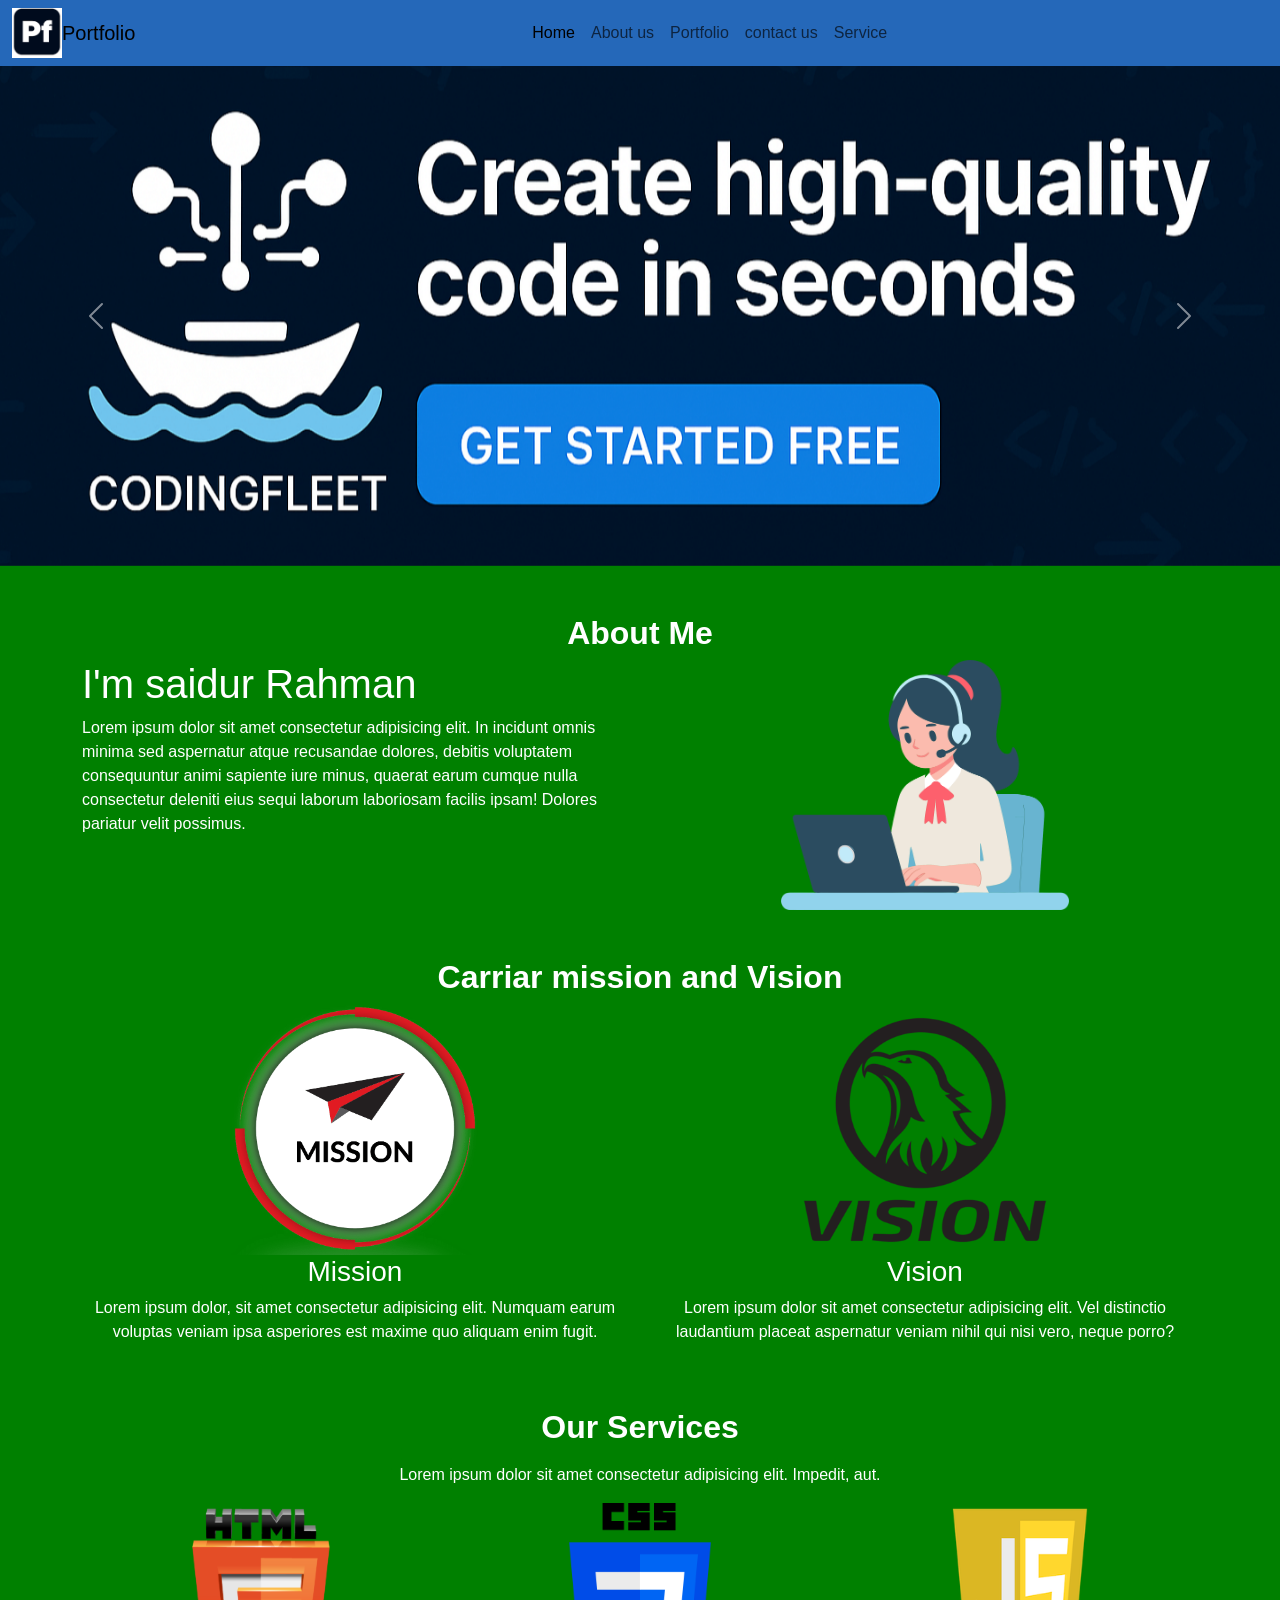
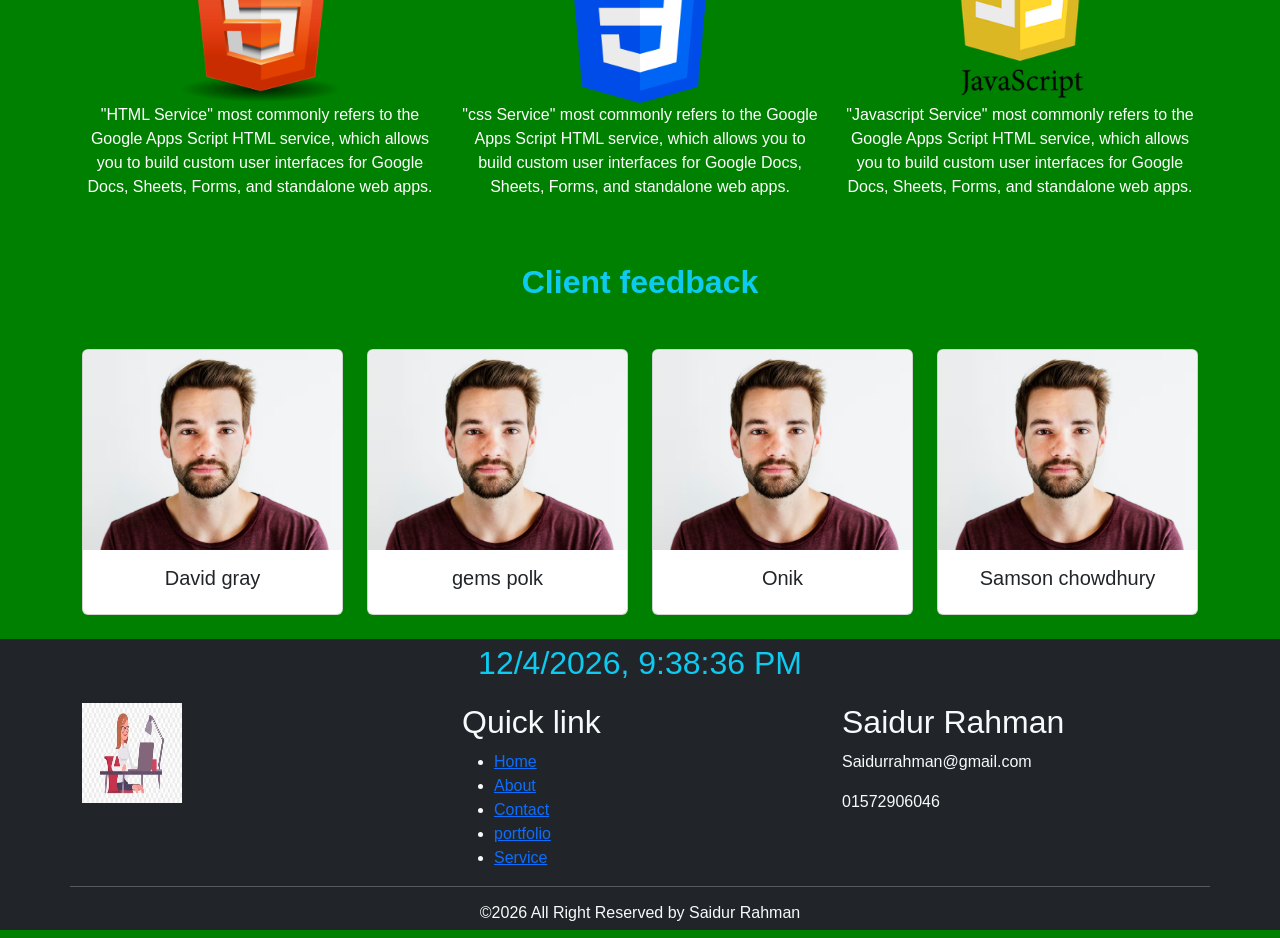
<file: portfolio/job2/index.html>
<!DOCTYPE html>
<html lang="en">

<head>
  <meta charset="UTF-8">
  <meta name="viewport" content="width=device-width, initial-scale=1.0">
  <link rel="stylesheet" href="bootstrap-5.3.8-dist/css/bootstrap.min.css">
  <link rel="stylesheet" href="style.css">

  <link rel="shortcut icon" href="./img/logo.jpg" type="image/x-icon">

  <title>Portfolio</title>
</head>

<body>
  <!-- navbar start  -->

  <header class="sticky-top">
    <nav class="navbar navbar-expand-lg ">
      <div class="container-fluid">
        <img src="./img/logo.jpg" height="50px" width="50px" alt="">
        <a class="navbar-brand" href="#">Portfolio</a>
        <button class="navbar-toggler" type="button" data-bs-toggle="collapse" data-bs-target="#navbarSupportedContent"
          aria-controls="navbarSupportedContent" aria-expanded="false" aria-label="Toggle navigation">
          <span class="navbar-toggler-icon"></span>
        </button>
        <div class="collapse navbar-collapse" id="navbarSupportedContent">
          <ul class="navbar-nav mx-auto mb-2 mb-lg-0">
            <li class="nav-item">
              <a class="nav-link active" aria-current="page" href="index.html">Home</a>
            </li>
            <li class="nav-item">
              <a class="nav-link" href="about.html">About us</a>
            </li>
            <li class="nav-item">
              <a class="nav-link" href="portfolio.html">Portfolio</a>
            </li>
            <li class="nav-item">
              <a class="nav-link" href="contact.html">contact us</a>
            </li>
            <li class="nav-item">
              <a class="nav-link" href="service.html">Service</a>
            </li>

          </ul>

        </div>
      </div>
    </nav>
  </header>
  <!-- carosel start -->
  <section>
    <div id="carouselExample" class="carousel slide">
      <div class="carousel-inner">
        <div class="carousel-item active">
          <img src="./img/banner3.jpg" class="d-block w-100" alt="...">
        </div>
        <div class="carousel-item">
          <img src="./img/banner2.jpg" class="d-block w-100" alt="...">
        </div>
        <div class="carousel-item">
          <img src="./img/banner1.jpg" class="d-block w-100" alt="...">
        </div>
      </div>
      <button class="carousel-control-prev" type="button" data-bs-target="#carouselExample" data-bs-slide="prev">
        <span class="carousel-control-prev-icon" aria-hidden="true"></span>
        <span class="visually-hidden">Previous</span>
      </button>
      <button class="carousel-control-next" type="button" data-bs-target="#carouselExample" data-bs-slide="next">
        <span class="carousel-control-next-icon" aria-hidden="true"></span>
        <span class="visually-hidden">Next</span>
      </button>
    </div>
  </section>
  <!-- About me -->
  <section class="my-5 text-white">
    <div class="container text-center">
      <h2 class="text-center text-white fw-bolder"> About Me</h2>
      <div class="row">
        <div class="col text-start">
          <h1>I'm saidur Rahman</h1>
          <p>Lorem ipsum dolor sit amet consectetur adipisicing elit. In incidunt omnis minima sed aspernatur atque
            recusandae dolores, debitis voluptatem consequuntur animi sapiente iure minus, quaerat earum cumque nulla
            consectetur deleniti eius sequi laborum laboriosam facilis ipsam! Dolores pariatur velit possimus.</p>

        </div>
        <div class="col">
          <img src="./img/p.png" height="250px" alt="">
        </div>
      </div>
    </div>

  </section>
  <!-- carriar mision and vision -->
  <section class="my-5 text-white">
    <div class="container text-center">
      <h2 class="text-center text-white fw-bolder">Carriar mission and Vision</h2>
      <div class="row">
        <div class="col ">
          <img src="./img/mision.png" height="250px" alt="">
          <h3>Mission</h3>
          <p>Lorem ipsum dolor, sit amet consectetur adipisicing elit. Numquam earum voluptas veniam ipsa asperiores est
            maxime quo aliquam enim fugit.</p>

        </div>
        <div class="col">
          <img src="./img/vision.png" height="250px" alt="">
          <h3>Vision</h3>
          <p>Lorem ipsum dolor sit amet consectetur adipisicing elit. Vel distinctio laudantium placeat aspernatur
            veniam nihil qui nisi vero, neque porro?</p>
        </div>
      </div>
    </div>

  </section>

  <!-- service list -->

  <section class="text-white my-5">
    <div class="container text-center">
      <h2 class="text-center text-white fw-bolder ">Our Services</h2>
      <p class="my-3">Lorem ipsum dolor sit amet consectetur adipisicing elit. Impedit, aut.</p>
      <div class="row">
        <div class="col">
          <img src="./img/html.png" height="200px" alt="">
          <p>"HTML Service" most commonly refers to the Google Apps Script HTML service, which allows you to build
            custom user interfaces for Google Docs, Sheets, Forms, and standalone web apps.
          </p>
        </div>
        <div class="col">
          <img src="./img/css.png" height="200px" alt="">
          <p>"css Service" most commonly refers to the Google Apps Script HTML service, which allows you to build custom
            user interfaces for Google Docs, Sheets, Forms, and standalone web apps.
          </p>
        </div>
        <div class="col">
          <img src="./img/js.png" height="200px" alt="">
          <p> "Javascript Service" most commonly refers to the Google Apps Script HTML service, which allows you to
            build custom user interfaces for Google Docs, Sheets, Forms, and standalone web apps. </p>

        </div>
      </div>
    </div>
  </section>
  <!-- client feedback -->
  <section class="text-white">
    <div class="container my-4">
      <h2 class="text-center fs-2 text-info my-5 fw-bolder">Client feedback</h2>
      <div class="row">
        <div class="col-12 col-md-6 col-lg-3">
          <div class="card">
            <img src="./img/feedback.jpg" height="200px" class="card-img-top" alt="..." />
            <div class="card-body">
              <h5 class="card-title text-center">David gray</h5>
              <p class="card-text text-center">
                <i class="fa-regular fa-star"></i><i class="fa-regular fa-star"></i><i class="fa-regular fa-star"></i><i
                  class="fa-regular fa-star"></i>
              </p>
            </div>
          </div>
        </div>
        <div class="col-12 col-md-6 col-lg-3">
          <div class="card">
            <img src="./img/feedback.jpg" height="200px" class="card-img-top" alt="..." />
            <div class="card-body">
              <h5 class="card-title text-center">gems polk</h5>
              <p class="card-text">
                <i class="fa-regular fa-star"></i><i class="fa-regular fa-star"></i><i class="fa-regular fa-star"></i><i
                  class="fa-regular fa-star"></i>
              </p>
            </div>
          </div>
        </div>
        <div class="col-12 col-md-6 col-lg-3">
          <div class="card">
            <img src="./img/feedback.jpg" height="200px" class="card-img-top" alt="..." />
            <div class="card-body">
              <h5 class="card-title text-center">Onik</h5>
              <p class="card-text">
                <i class="fa-regular fa-star"></i><i class="fa-regular fa-star"></i><i class="fa-regular fa-star"></i><i
                  class="fa-regular fa-star"></i>
              </p>
            </div>
          </div>
        </div>
        <div class="col-12 col-md-6 col-lg-3">
          <div class="card">
            <img src="./img/feedback.jpg" height="200px" class="card-img-top" alt="..." />
            <div class="card-body">
              <h5 class="card-title text-center">Samson chowdhury</h5>
              <p class="card-text text-center">
                <i class="fa-solid fa-star"></i><i class="fa-solid fa-star"></i><i class="fa-solid fa-star"></i><i
                  class="fa-thin fa-star"></i><i class="fa-regular fa-star"></i><i class="fa-regular fa-star"></i>
              </p>
            </div>
          </div>
        </div>
      </div>
    </div>
  </section>
  <!-- footer -->

  <footer class="bg-dark text-light my-2 ft ">
    <div class="container">
      <div class="time text-center text-info fs-2">
        <p id="clock"></p>
      </div>
      <div class="row">
        <div class="col-12 col-md-6 col-lg-4">
          <img src="./img/portfolio.png" height="100px" width=" 100px" alt="" />
        </div>
        <div class="col-12 col-md-6 col-lg-4">
          <h2>Quick link</h2>
          <ul>
            <li><a href="index.html">Home</a></li>
            <li><a href="about.html">About</a></li>
            <li><a href="portfolio.html">Contact</a></li>
            <li><a href="contact.html">portfolio</a></li>
            <li><a href="service.html">Service</a></li>
          </ul>
        </div>
        <div class="col-12 col-md-6 col-lg-4">
          <h2>Saidur Rahman</h2>
          <p>Saidurrahman@gmail.com</p>
          <p>01572906046</p>
        </div>
        <hr class="text-light" />
        <div class="h6 text-center">
          &copy;2026 All Right Reserved by Saidur Rahman
        </div>
      </div>
    </div>
  </footer>
  <script src="script.js"></script>
  <script src="./bootstrap-5.3.8-dist/js/bootstrap.bundle.min.js"></script>
</body>

</html>
</file>
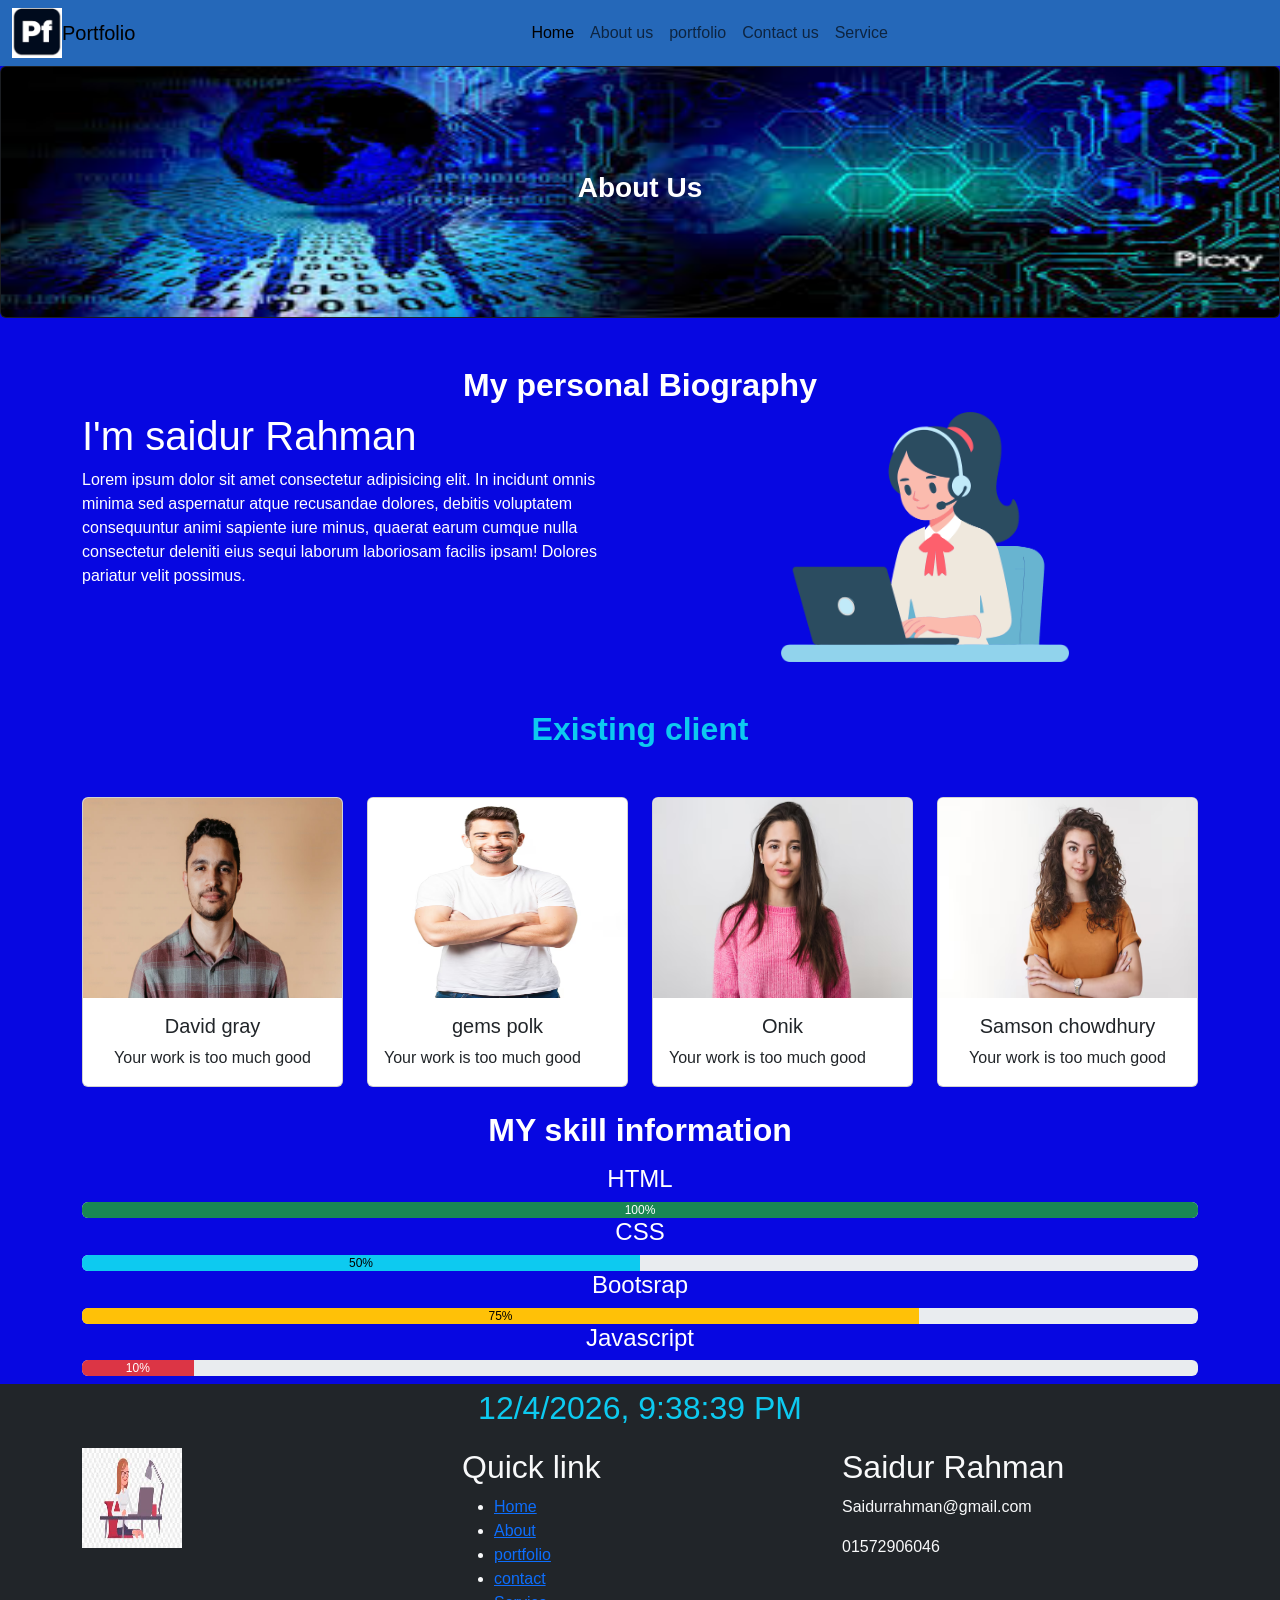
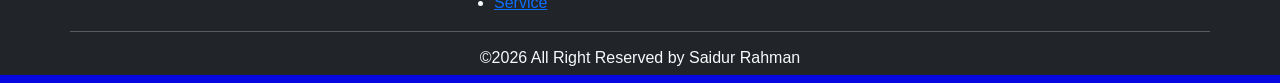
<file: portfolio/job2/about.html>
<!DOCTYPE html>
<html lang="en">
<head>
  <meta charset="UTF-8">
  <meta name="viewport" content="width=device-width, initial-scale=1.0">
  <link rel="stylesheet" href="style.css">
  <link rel="stylesheet" href="./bootstrap-5.3.8-dist/css/bootstrap.min.css">
  <link rel="shortcut icon" href="./img/logo.jpg" type="image/x-icon">
  
  <title>Portfolio</title>
</head>
<body style="background-color: rgb(7, 7, 225);">
 <!-- navbar start  -->
  
 <header class="sticky-top">
<nav class="navbar navbar-expand-lg ">
  <div class="container-fluid">
    <img src="./img/logo.jpg" height="50px"  width="50px" alt="">
    <a class="navbar-brand" href="#">Portfolio</a>
    <button class="navbar-toggler" type="button" data-bs-toggle="collapse" data-bs-target="#navbarSupportedContent" aria-controls="navbarSupportedContent" aria-expanded="false" aria-label="Toggle navigation">
      <span class="navbar-toggler-icon"></span>
    </button>
    <div class="collapse navbar-collapse" id="navbarSupportedContent">
      <ul class="navbar-nav mx-auto mb-2 mb-lg-0">
        <li class="nav-item">
          <a class="nav-link active" aria-current="page" href="index.html">Home</a>
        </li>
        <li class="nav-item">
          <a class="nav-link" href="about.html">About us</a>
        </li>
        <li class="nav-item">
          <a class="nav-link" href="portfolio.html">portfolio</a>
        </li>
        <li class="nav-item">
          <a class="nav-link" href="contact.html">Contact us</a>
        </li>
       <li class="nav-item">
          <a class="nav-link" href="service.html">Service</a>
        </li>
      
      </ul>
      
    </div>
  </div>
</nav>
 </header>
<!-- title section -->
 <section>
    <div class="card text-bg-dark">
  <img src="./img/banner2.jpg" height="250px" class="card-img" alt="...">
  <div class="card-img-overlay  justify-content-center align-content-center">
    <h3 class="card-title text-center fw-bolder">About Us</h3>
   
  </div>
</div>
 </section>




 <!-- personal biography -->
  <section class="my-5 text-white">
    <div class="container text-center">
      <h2 class="text-center text-white fw-bolder">My personal Biography</h2>
      <div class="row">
        <div class="col text-start">
          <h1>I'm saidur Rahman</h1>
          <p>Lorem ipsum dolor sit amet consectetur adipisicing elit. In incidunt omnis minima sed aspernatur atque recusandae dolores, debitis voluptatem consequuntur animi sapiente iure minus, quaerat earum cumque nulla consectetur deleniti eius sequi laborum laboriosam facilis ipsam! Dolores pariatur velit possimus.</p>

        </div>
        <div class="col">
          <img  src="./img/p.png"  height="250px" alt="">
        </div>
      </div>
    </div>

  </section>
  
 
  <!-- client feedback -->
    <section class="text-white">
    <div class="container my-4">
      <h2 class="text-center fs-2 text-info my-5 fw-bolder">Existing client</h2>
      <div class="row">
        <div class="col-12 col-md-6 col-lg-3">
          <div class="card">
            <img src="./img/about1.jpg" height="200px" class="card-img-top" alt="..." />
            <div class="card-body">
              <h5 class="card-title text-center">David gray</h5>
              <p class="card-text text-center">
                Your work is too much good
                
              </p>
            </div>
          </div>
        </div>
        <div class="col-12 col-md-6 col-lg-3">
          <div class="card">
            <img src="./img/about2.jpg" height="200px" class="card-img-top" alt="..." />
            <div class="card-body">
              <h5 class="card-title text-center">gems polk</h5>
              <p class="card-text">
                 Your work is too much good
              </p>
            </div>
          </div>
        </div>
        <div class="col-12 col-md-6 col-lg-3">
          <div class="card">
            <img src="./img/about3.jpg" height="200px" class="card-img-top" alt="..." />
            <div class="card-body">
              <h5 class="card-title text-center">Onik</h5>
              <p class="card-text">
                 Your work is too much good
              </p>
            </div>
          </div>
        </div>
        <div class="col-12 col-md-6 col-lg-3">
          <div class="card">
            <img src="./img/about4.jpg" height="200px" class="card-img-top" alt="..." />
            <div class="card-body">
              <h5 class="card-title text-center">Samson chowdhury</h5>
              <p class="card-text text-center">
                 Your work is too much good
              </p>
            </div>
          </div>
        </div>
      </div>
    </div>
  </section>
  <!-- skill information  -->
   <section class="text-white">
    <div class="container">
        <h2 class="text-center my-3 fw-bolder"> MY skill information</h2>
        <h4 class="text-center"> HTML</h4>
        <div class="progress" role="progressbar" aria-label="Success example" aria-valuenow="25" aria-valuemin="0" aria-valuemax="100">
    
  <div class="progress-bar text-bg-success" style="width: 100%">100%</div>
</div>
<h4 class="text-center">CSS</h4>
<div class="progress" role="progressbar" aria-label="Info example" aria-valuenow="50" aria-valuemin="0" aria-valuemax="100">
  <div class="progress-bar text-bg-info" style="width: 50%">50%</div>
</div>
<h4 class="text-center">Bootsrap</h4>
<div class="progress" role="progressbar" aria-label="Warning example" aria-valuenow="75" aria-valuemin="0" aria-valuemax="100">
  <div class="progress-bar text-bg-warning" style="width: 75%">75%</div>
</div>
<h4 class="text-center">Javascript</h4>
<div class="progress" role="progressbar" aria-label="Danger example" aria-valuenow="100" aria-valuemin="0" aria-valuemax="100">
  <div class="progress-bar text-bg-danger" style="width: 10%">10%</div>
</div>
    </div>
   </section>
  <!-- footer -->
   <footer class="bg-dark text-light my-2 ft ">
      <div class="container">
        <div class="time text-center text-info fs-2">
          <p id="clock"></p>
        </div>
        <div class="row">
          <div class="col-12 col-md-6 col-lg-4">
            <img src="./img/portfolio.png" height="100px" width=" 100px" alt="" />
          </div>
          <div class="col-12 col-md-6 col-lg-4">
            <h2>Quick link</h2>
            <ul>
              <li><a href="index.html">Home</a></li>
              <li><a href="about.html">About</a></li>
              <li><a href="portfolio.html">portfolio</a></li>
              <li><a href="contact.html">contact</a></li>
              <li><a href="service.html">Service</a></li>
            </ul>
          </div>
          <div class="col-12 col-md-6 col-lg-4">
            <h2>Saidur Rahman</h2>
            <p>Saidurrahman@gmail.com</p>
            <p>01572906046</p>
          </div>
          <hr class="text-light" />
          <div class="h6 text-center">
            &copy;2026 All Right Reserved by Saidur Rahman
          </div>
        </div>
      </div>
    </footer>
    
<script src="script.js"></script>
  <script src="./bootstrap-5.3.8-dist/js/bootstrap.bundle.min.js"></script>
</body>
</html>
</file>
<file: portfolio/job2/style.css>
* {
    margin: 0;
    padding: 0;
    box-sizing: border-box;
    font-family: Arial, Helvetica, sans-serif;
}

body {
    background-color: green;

}


.navbar {
    background-color: rgb(37, 104, 185);
}

.nav-item a:hover {
    background-color: azure;
    border-radius: 50px;


}

.carousel-item img {
    height: 500px;
}
</file>
